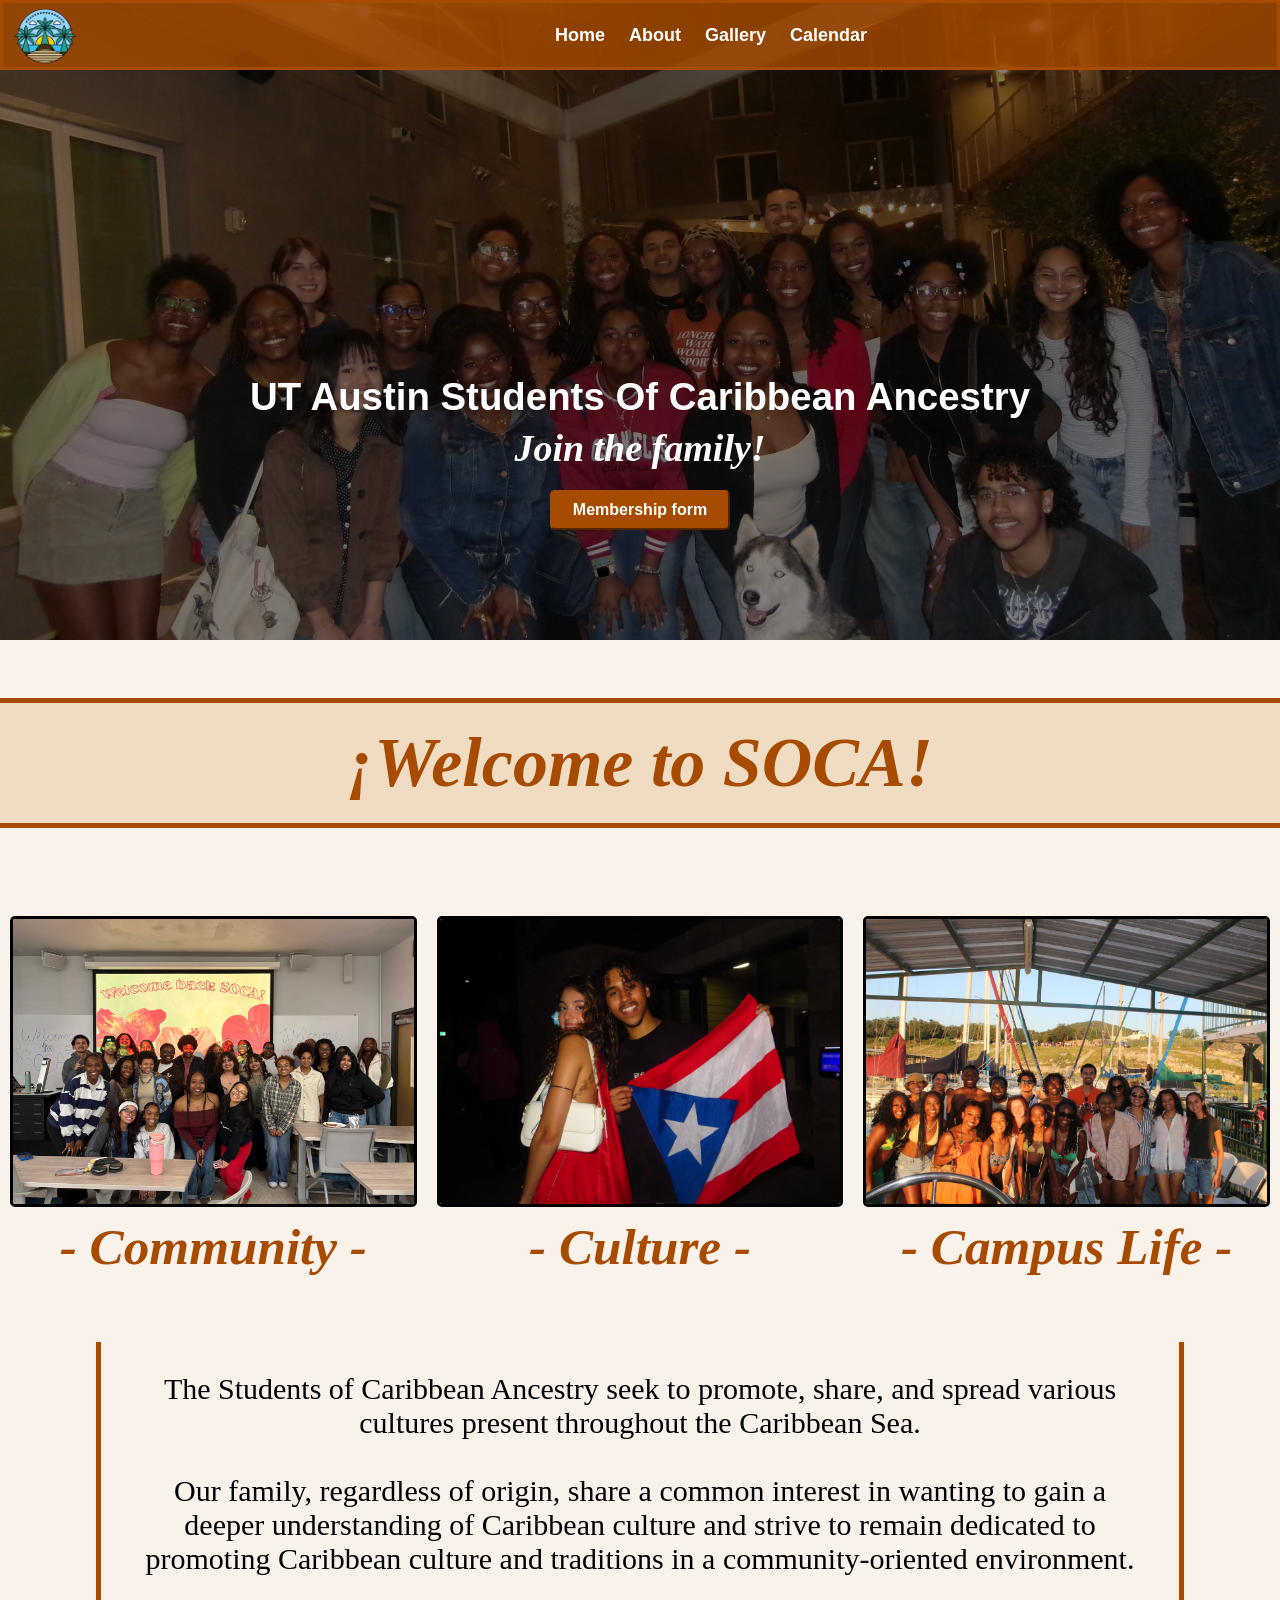
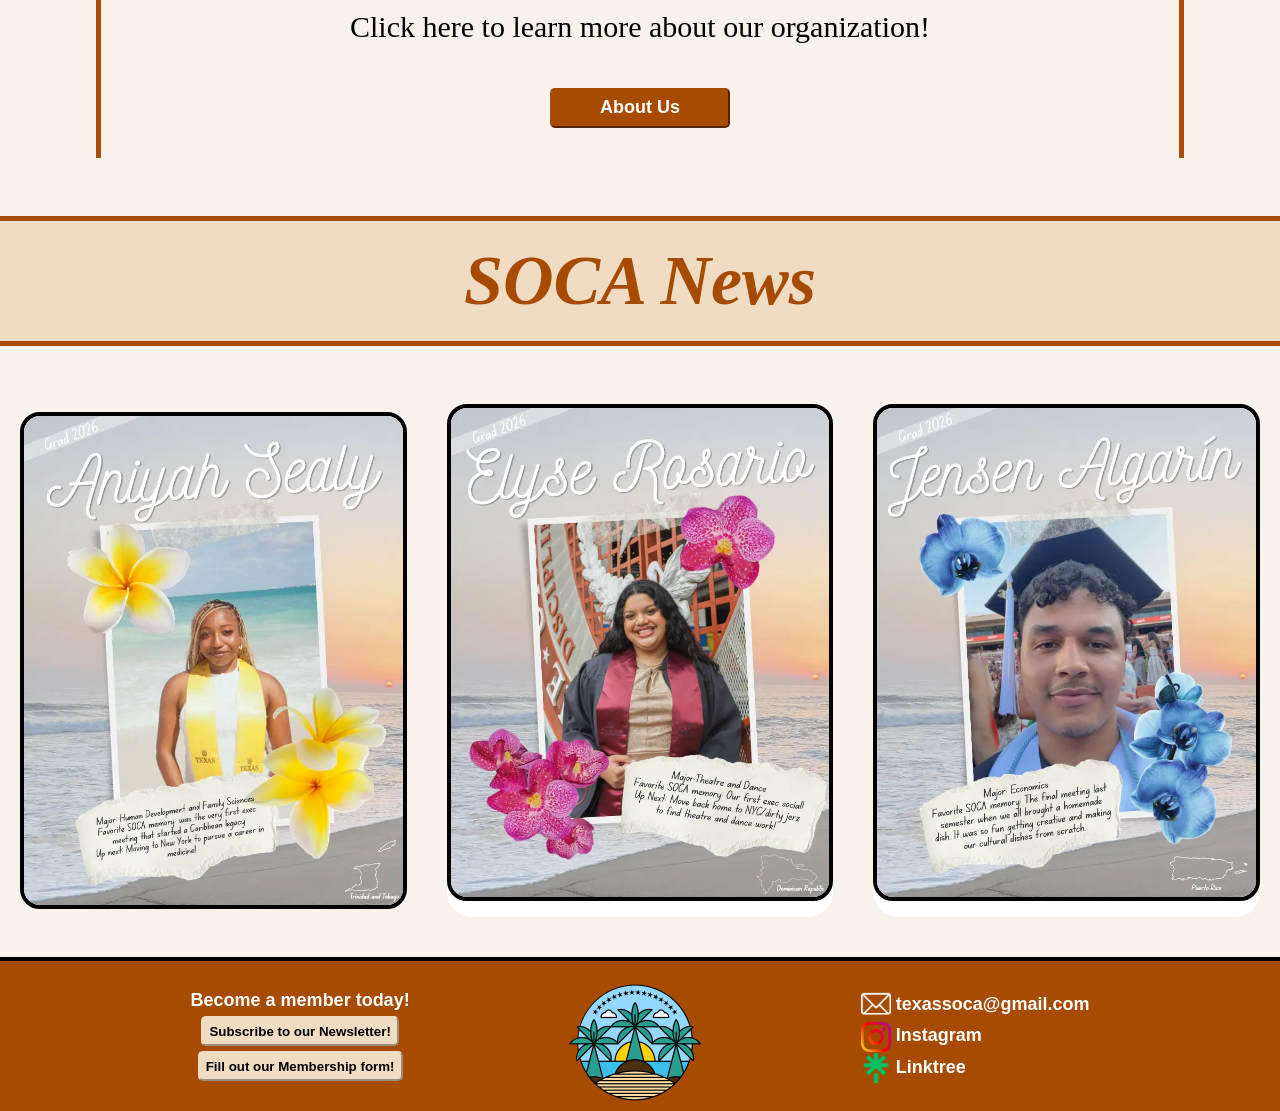
<file: index.html>
<!DOCTYPE html>
<html lang="en">
<!--!defines the metadata, title, and decription of the website in the search engine... I think-->
<head>
    <meta charset="UTF-8"> 
    <meta name="viewport" content="width=device-width, initial-scale=1.0"/>
    <meta name="description" content="Official UT Austin website for the Students of Caribeean Ancestry organization!"/> <!--?idk if this works... meant to give a desc. to the page-->
    <title>UT Austin Students Of Caribbean Ancestry</title>
    <meta content="texassoca.org" property="og:title"/> <!--?idk how useful this is lowk-->
    <meta content="website" property="og:type"/>
    <link href="style.css" rel="stylesheet">
</head>
  <body>
    <!--!Navigation section of SOCA-->
    <nav class="navigation_bar"> 
        <!--TODO: Below is the logo for the navigation bar. Make it fit with CSS-->
        <a href="index.html"><img src="Images/Icons/SOCA flyer.webp" alt="SOCA Logo" id="SOCA_logo_nav"></a>
        <p>
          <a href="index.html">Home</a>
          <a href="Aboutpage.html">About</a>
          <!-- <a href="Eventspage.html">Events</a>  -->
          <a href="Gallerypage.html">Gallery</a>
          <a href="Calendarpage.html">Calendar</a>
        </p>
    </nav> 
    <!--!Main page photo, text, and button-->
    <section class="Main_photo">
        <p id="main_text">
        <strong><br><br><br><br><br><br>UT Austin Students Of Caribbean Ancestry
        </p>
        <p id="text">Join the family!</p>
        <button><a href="https://docs.google.com/forms/d/e/1FAIpQLSfiRs3pIcf7lDTVJcWPeE6tTWsO0qMoafDamlDLLtkmfgeGCA/viewform" target="blank_" id="m_button">Membership form</a></button>
    </section>
    <!--!Welcome Section of SOCA-->
    <section class="Welcome">
      <h2 class="heading_bkg">&iexcl;Welcome to SOCA!</h2>
      <section class="Showcase">
        <figure class="Showcase1"><img src="Images/GBMs/GBM1pic-Sp2026.webp" alt="SOCA GMB #7" class="Community"/><figcaption class="caption"> - Community - </figcaption></figure>
        <figure class="Showcase2"><img src="Images/Events/SOCA PR.webp" alt="SOCA GMB #7" class="Culture"/><figcaption class="caption"> - Culture - </figcaption></figure>
        <figure class="Showcase3"><img src="Images/Events/BoatParty.webp" alt="SOCA GMB #7" class="Campus_life"/><figcaption class="caption"> - Campus Life - </figcaption></figure>
      </section>
      <p id="home_desc">The Students of Caribbean Ancestry seek to promote, 
        share, and spread various cultures present throughout the Caribbean Sea. 
        <br><br>Our family, regardless of origin, share a common interest in wanting to 
        gain a deeper understanding of Caribbean culture and strive to remain dedicated 
        to promoting Caribbean culture and traditions in a community-oriented environment. 
        <br><br>Click here to learn more about our organization!
        <br><br><button><a href="Aboutpage.html" id="button_text">About Us</a></button>
      </p>
    </section>
    <!--!SOCA News section of SOCA-->
    <h2 class="heading_bkg">SOCA News</h2>
    <section class="SOCA_News">
        <div class="Event1">
          <a href="https://www.instagram.com/aniyah.isadora/"><img src="Images/Events/Aniyah_Grad.webp" alt="SOCA GMB #7" class="Event_img"/></a>
        </div>
        <div class="Event2">
          <a href="https://www.instagram.com/elyse_shelli/"><img src="Images/Events/Elyse_Grad.webp" alt="SOCA GMB #7" class="Event_img"/></a>
          <p>
            <!--!change the class of the above image to "Event_desc" to add a description to the news image-->
            <!-- <strong>Spring GBM &#35;7</strong>
            <br><a href="https://www.google.com/maps/place/Parlin+Hall+%28PAR%29/@30.2849068,-97.7426824,17z/data=!3m1!4b1!4m6!3m5!1s0x8644b59d0ba292db:0x47117745a9dd7750!8m2!3d30.2849022!4d-97.7401075!16s%2Fg%2F11cmc3mf2m?entry=ttu&g_ep=EgoyMDI2MDMzMS4wIKXMDSoASAFQAw%3D%3D" target="_blank"><strong>Parlin Hall Room 1</strong></a> -->
          </p>
        </div>
        <div class="Event3">
          <a href="https://www.instagram.com/p/DXZjIsfDr-a/"><img src="Images/Events/Jenson_Grad.webp" alt="SOCA GMB #7" class="Event_img"/></a>
          <p>
            <!--!change the class of the above image to "Event_desc" to add a description to the news image-->
            <!-- <strong>Spring GBM &#35;7</strong>
            <br><a href="https://www.google.com/maps/place/Parlin+Hall+%28PAR%29/@30.2849068,-97.7426824,17z/data=!3m1!4b1!4m6!3m5!1s0x8644b59d0ba292db:0x47117745a9dd7750!8m2!3d30.2849022!4d-97.7401075!16s%2Fg%2F11cmc3mf2m?entry=ttu&g_ep=EgoyMDI2MDMzMS4wIKXMDSoASAFQAw%3D%3D" target="_blank"><strong>Parlin Hall Room 1</strong></a> -->
          </p>
        </div>
    </section>
    <!--!Membership Leaderboard Section of SOCA-->
    <!-- <section>
        <h2 class="heading_bkg">Membership Leaderboard</h2>
        <a href="https://commoninja.site/50e50503-81b2-4317-83ac-82561f84b684"><img src="Images/News/leaderboard image.png" id="mem-lbd"/></a>
    </section> -->
    <!--!Footer section of SOCA-->
    <footer class="footer">
      <p id="buttons">Become a member today! 
        <br><button><a href="https://gmail.us11.list-manage.com/subscribe?u=b5dd3a815d8181be02d828925&id=25b40e7dc7" target="blank_">Subscribe to our Newsletter!</a></button>
        <br><button><a href="https://docs.google.com/forms/d/e/1FAIpQLSfiRs3pIcf7lDTVJcWPeE6tTWsO0qMoafDamlDLLtkmfgeGCA/viewform" target="blank_">Fill out our Membership form!</a></button>
      </p>
      <img src="Images/Icons/SOCA flyer.webp" id="SOCA_logo_foot"/>
      <p id="social"> 
        <a href="https://mail.google.com/mail/u/0/?fs=1&tf=cm&source=mailto&to=texassoca@gmail.com" target="_blank"><img src="Images/Icons/email-SOCA.webp"  class="socials_logo"/>texassoca@gmail.com</a>
        <br><a href="https://www.instagram.com/texas.soca/" target="_blank"><img src="Images/Icons/Instagram-SOCA.webp"  class="socials_logo"/>Instagram</a>
        <br><a href="https://linktr.ee/texassoca?utm_source=ig&utm_medium=social&utm_content=link_in_bio" target="_blank"><img src="Images/Icons/linktree-SOCA.webp"  class="socials_logo"/>Linktree</a>
      </p>
    </footer>
  </body>
</html>
</file>
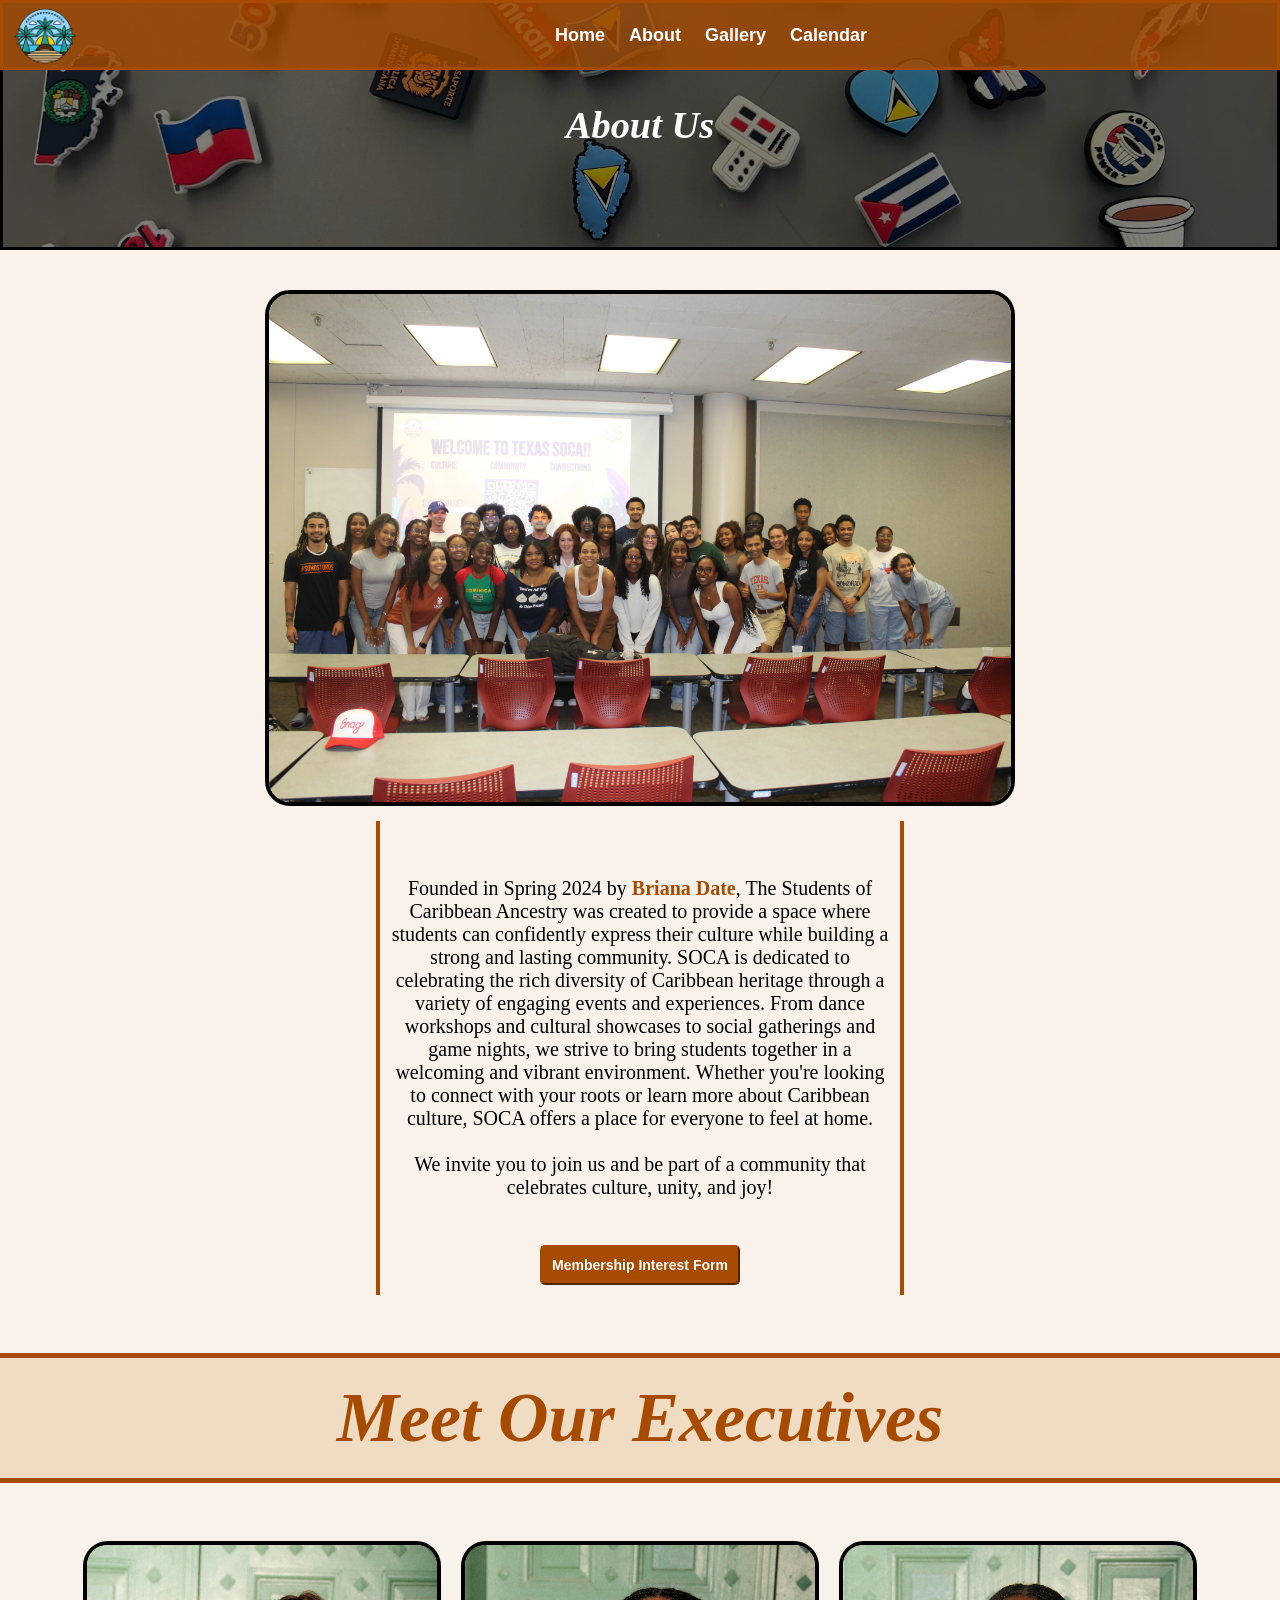
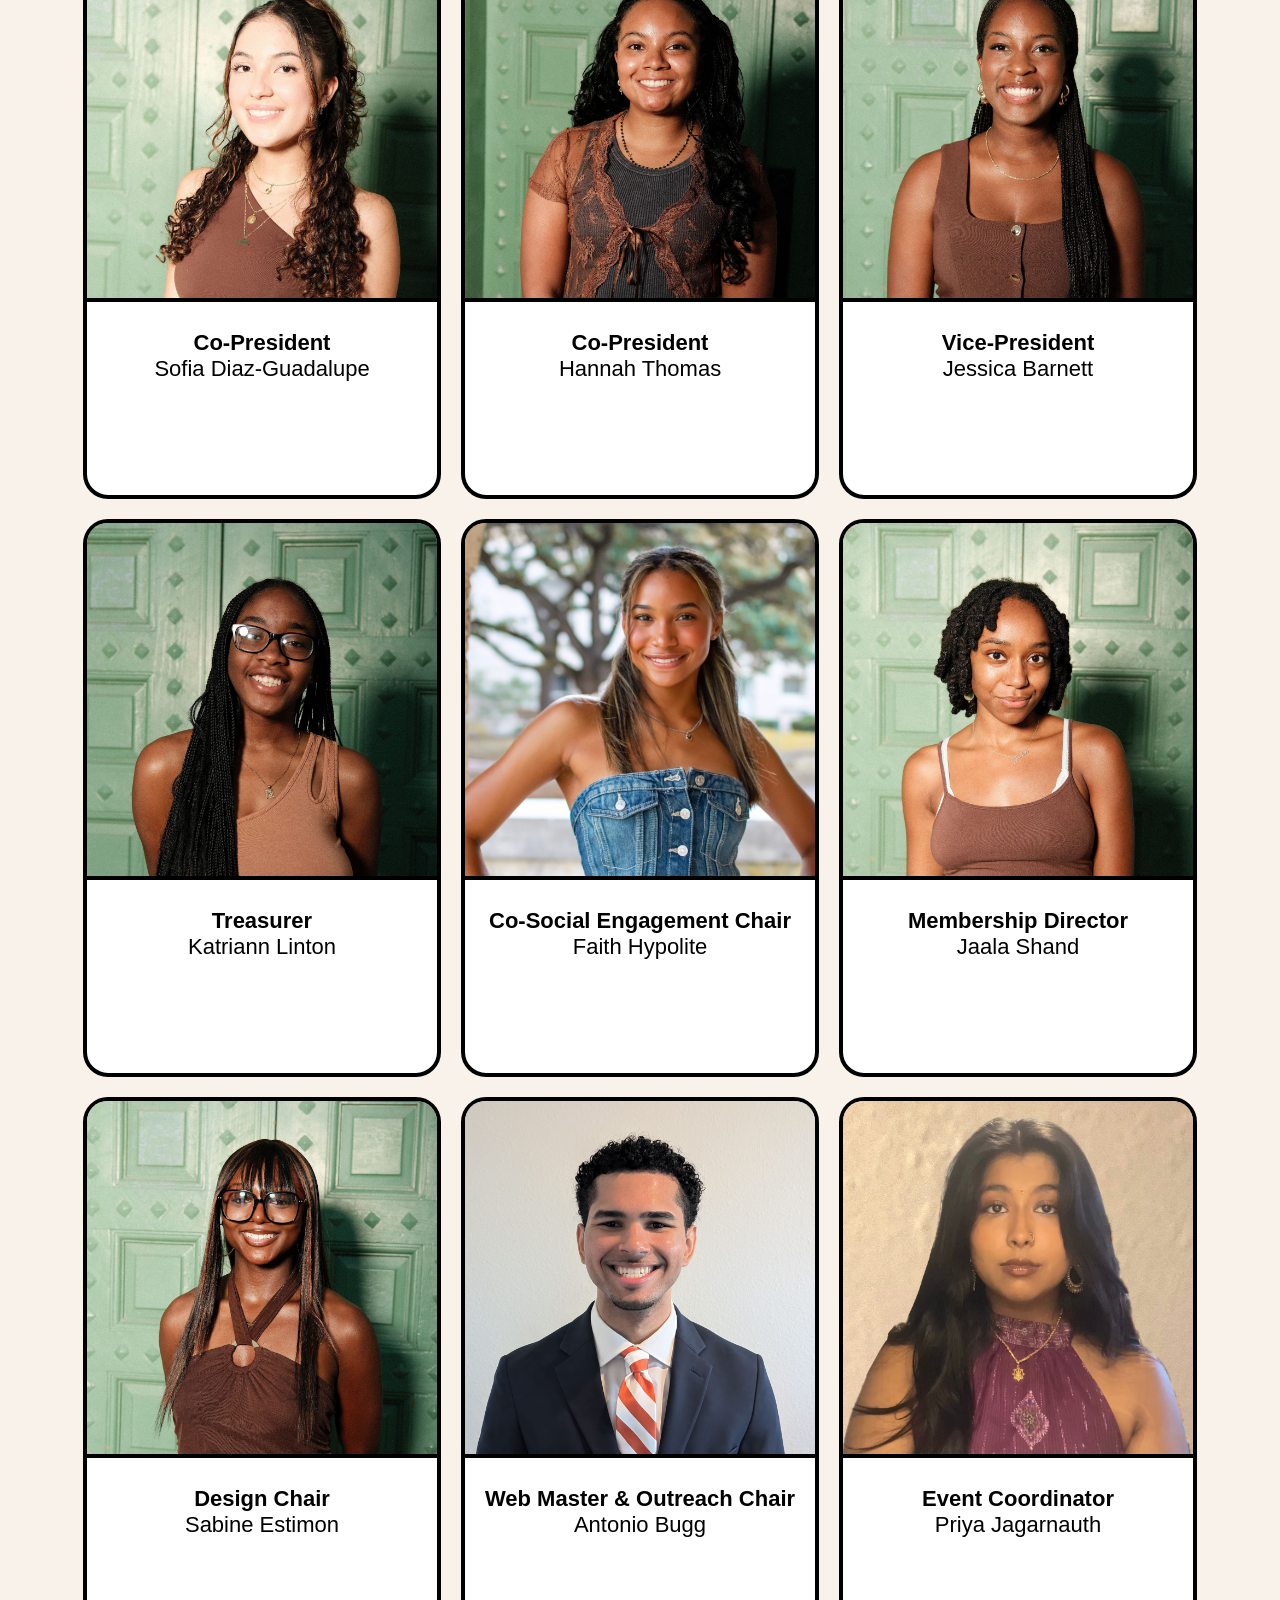
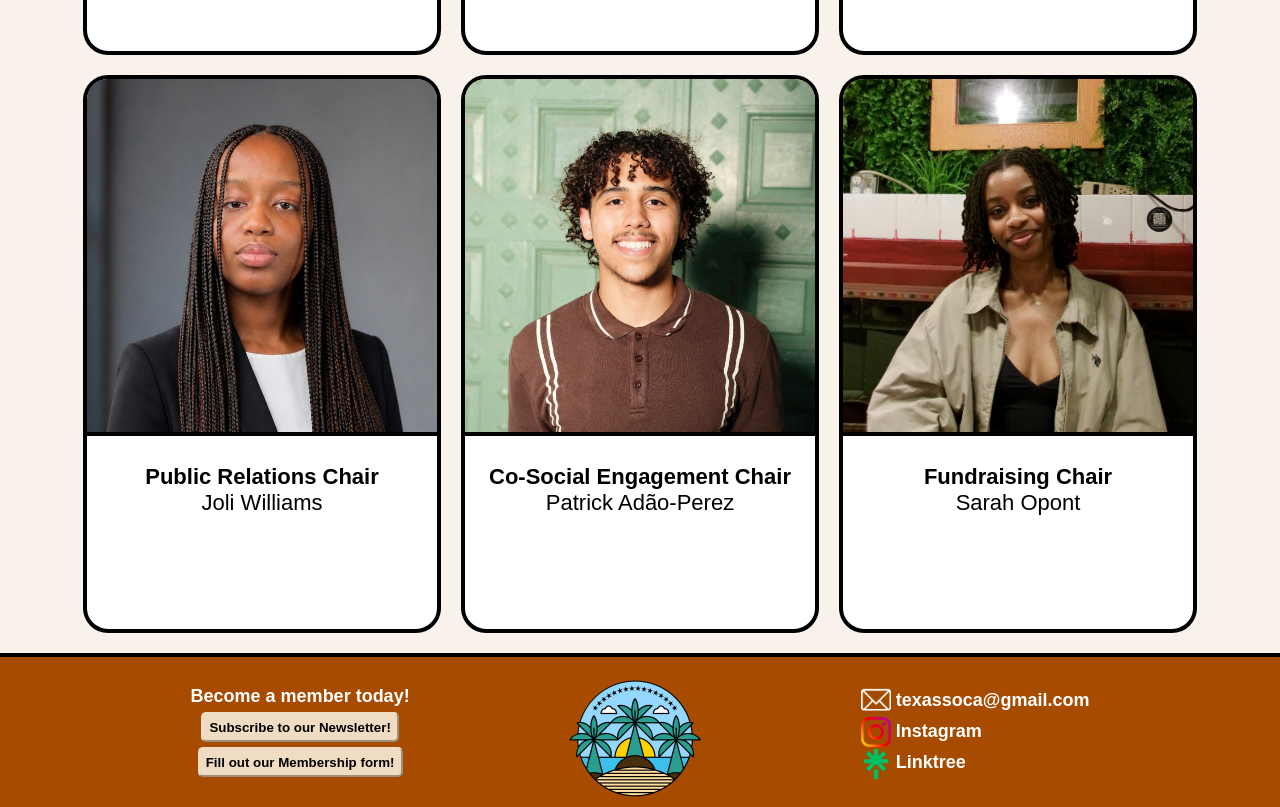
<file: Aboutpage.html>
<!DOCTYPE html>
<html lang="en">
<!--!defines the metadata, title, and decription of the website in the search engine... I think-->
<head>
    <meta charset="utf-8">
    <meta name="viewport" content="width=device-width, initial-scale=1.0">
    <title>About Us</title>
    <link href="style.css" rel="stylesheet">
</head>
    <body>
      <!--!Navigation section of SOCA-->
    <nav class="navigation_bar"> 
        <!--TODO: Below is the logo for the navigation bar. Make it fit with CSS-->
        <a href="index.html"><img src="Images/Icons/SOCA flyer.webp" width="50" height="50" alt="SOCA Logo" id="SOCA_logo_nav"></a>
        <p>
          <a href="index.html">Home</a>
          <a href="Aboutpage.html">About</a>
          <!-- <a href="Eventspage.html">Events</a>  -->
          <a href="Gallerypage.html">Gallery</a>
          <a href="Calendarpage.html">Calendar</a>
        </p>
    </nav> 
        <h1 class="lead_heading_bkg">About Us</h1>
        <!--!Summary of who SOCA is section (image + desc)-->
        <section class="SOCA_background"> 
            <img src="Images/GBMs/GBM 1 photo.webp" id="SB_pic"/>
            <p id="SB_desc">
                <br><br>Founded in Spring 2024 by 
                <a href="https://www.instagram.com/briibreezyy/" id="linkylink" target="blank_">Briana Date</a>, 
                The Students of Caribbean Ancestry was created to provide a space where 
                students can confidently express their culture while building a strong and lasting community.
                SOCA is dedicated to celebrating the rich diversity of Caribbean heritage through a variety
                of engaging events and experiences. 
                From dance workshops and cultural showcases to social gatherings and game nights, 
                we strive to bring students together in a welcoming and vibrant environment.
                Whether you&#39;re looking to connect with your roots or learn more about Caribbean culture, 
                SOCA offers a place for everyone to feel at home.
                <br><br>We invite you to join us and be part of a community that celebrates culture, unity, and joy!
                <br><br><br><button class="btn">
                    <a href="https://docs.google.com/forms/d/e/1FAIpQLSfiRs3pIcf7lDTVJcWPeE6tTWsO0qMoafDamlDLLtkmfgeGCA/viewform" target="_blank">Membership Interest Form</a>
                </button>
            </p>
        </section>
        <!--!Executive board showcase section of SOCA.-->
        <h2 class="heading_bkg">Meet Our Executives</h2>
        <section class="SOCA_Exec">
            <article class="Exec_Section1">
                <div class="Exec_Card" id="Exec_Card1">
                    <a href="https://www.instagram.com/sofia_dxxz/"><img src="Images/Executives/Sofi_Pres.jpg" alt="Picture of Executive One" class="Executive"/></a>
                    <p>
                        <strong>Co-President</strong>
                        <br>Sofia Diaz-Guadalupe
                    </p>
                </div>
                <div class="Exec_Card">
                    <a href="https://www.instagram.com/hola10024/"><img src="Images/Executives/Hannah-Pres.jpg" alt="Picture of Executive Two" class="Executive"/></a>
                    <p>
                        <strong>Co-President</strong>
                        <br>Hannah Thomas
                    </p>
                </div>
                <div class="Exec_Card">
                    <a href="https://www.instagram.com/jessicabarnett._/"><img src="Images/Executives/Jessica-VP.jpg" alt="Picture of Executive Three" class="Executive"/></a>
                    <p>
                        <strong>Vice-President</strong>
                        <br>Jessica Barnett
                    </p>
                </div>
            </article>
            <article class="Exec_Section2">
                <div class="Exec_Card">
                    <a href="https://www.instagram.com/__.katriann.__/"><img src="Images/Executives/Kat-Treasurer.jpg" alt="Picture of Executive Four" class="Executive"/></a>
                    <p>
                        <strong>Treasurer</strong>
                        <br>Katriann Linton
                    </p>
                </div>
                <div class="Exec_Card">
                    <a href="https://www.instagram.com/faith.hypolite/"><img src="Images/Executives/Faith_SEC.jpeg" alt="Picture of Executive Five" class="Executive"/></a>
                    <p>
                        <strong>Co-Social Engagement Chair</strong>
                        <br>Faith Hypolite
                    </p>
                </div>
                <div class="Exec_Card">
                    <a href="https://www.instagram.com/jaalahshand1/"><img src="Images/Executives/Jaalah-Membership.jpg" alt="Picture of Executive Six" class="Executive"/></a>
                    <p>
                        <strong>Membership Director</strong>
                        <br>Jaala Shand
                    </p>
                </div>
            </article>
            <article class="Exec_Section3">
                <div class="Exec_Card">
                    <a href="https://www.instagram.com/_sabines.interlude_/"><img src="Images/Executives/Sabine-Design.jpg" alt="Picture of Executive Seven" class="Executive"/></a>
                    <p>
                        <strong>Design Chair</strong>
                        <br>Sabine Estimon
                    </p>
                </div>
                <div class="Exec_Card">
                        <a href="https://www.instagram.com/05.anton.io/"><img src="Images/Executives/Antonio-WM-Outreach.jpg" alt="Picture of Executive Eight" class="Executive"/></a>
                        <p>
                            <strong>Web Master & Outreach Chair</strong>
                            <br>Antonio Bugg
                        </p>
                </div>
                <div class="Exec_Card">
                        <a href="https://www.instagram.com/priiya.mov/"><img src="Images/Executives/Priya_EC.jpeg" alt="Picture of Executive Nine" class="Executive"/></a>
                        <p>
                            <strong>Event Coordinator</strong>
                            <br>Priya Jagarnauth
                        </p>
                </div>
            </article>
            <article class="Exec_Section4">
                <div class="Exec_Card">
                    <a href="https://www.instagram.com/joliwilliams_/"><img src="Images/Executives/Joli-PR.jpeg" alt="Picture of Executive Ten" class="Executive"/></a>
                    <p>
                        <strong>Public Relations Chair</strong>
                        <br>Joli Williams
                    </p>
                </div>
                <div class="Exec_Card">
                        <a href="https://www.instagram.com/pa.p.ap/"><img src="Images/Executives/Pat-SEC.jpg" alt="Picture of Executive Eleven" class="Executive"/></a>
                        <p>
                            <strong>Co-Social Engagement Chair</strong>
                            <br>Patrick Adão-Perez 
                        </p>
                </div>
                <div class="Exec_Card">
                        <a href="https://www.instagram.com/sarah_op18/"><img src="Images/Executives/Sarah_FR.jpeg" alt="Picture of Executive Twelve" class="Executive"/></a>
                        <p>
                            <strong>Fundraising Chair</strong>
                            <br>Sarah Opont
                        </p>
                </div>
            </article>
        </section>
        <!--!Footer section of SOCA-->
    <footer class="footer">
      <p id="buttons">Become a member today! 
        <br><button><a href="https://gmail.us11.list-manage.com/subscribe?u=b5dd3a815d8181be02d828925&id=25b40e7dc7" target="blank_">Subscribe to our Newsletter!</a></button>
        <br><button><a href="https://docs.google.com/forms/d/e/1FAIpQLSfiRs3pIcf7lDTVJcWPeE6tTWsO0qMoafDamlDLLtkmfgeGCA/viewform" target="blank_">Fill out our Membership form!</a></button>
      </p>
      <img src="Images/Icons/SOCA flyer.webp" id="SOCA_logo_foot"/>
      <p id="social"> 
        <a href="https://mail.google.com/mail/u/0/?fs=1&tf=cm&source=mailto&to=texassoca@gmail.com" target="_blank"><img src="Images/Icons/email-SOCA.webp"  class="socials_logo"/>texassoca@gmail.com</a>
        <br><a href="https://www.instagram.com/texas.soca/" target="_blank"><img src="Images/Icons/Instagram-SOCA.webp"  class="socials_logo"/>Instagram</a>
        <br><a href="https://linktr.ee/texassoca?utm_source=ig&utm_medium=social&utm_content=link_in_bio" target="_blank"><img src="Images/Icons/linktree-SOCA.webp"  class="socials_logo"/>Linktree</a>
      </p>
    </footer>
    </body>
</html>
</file>
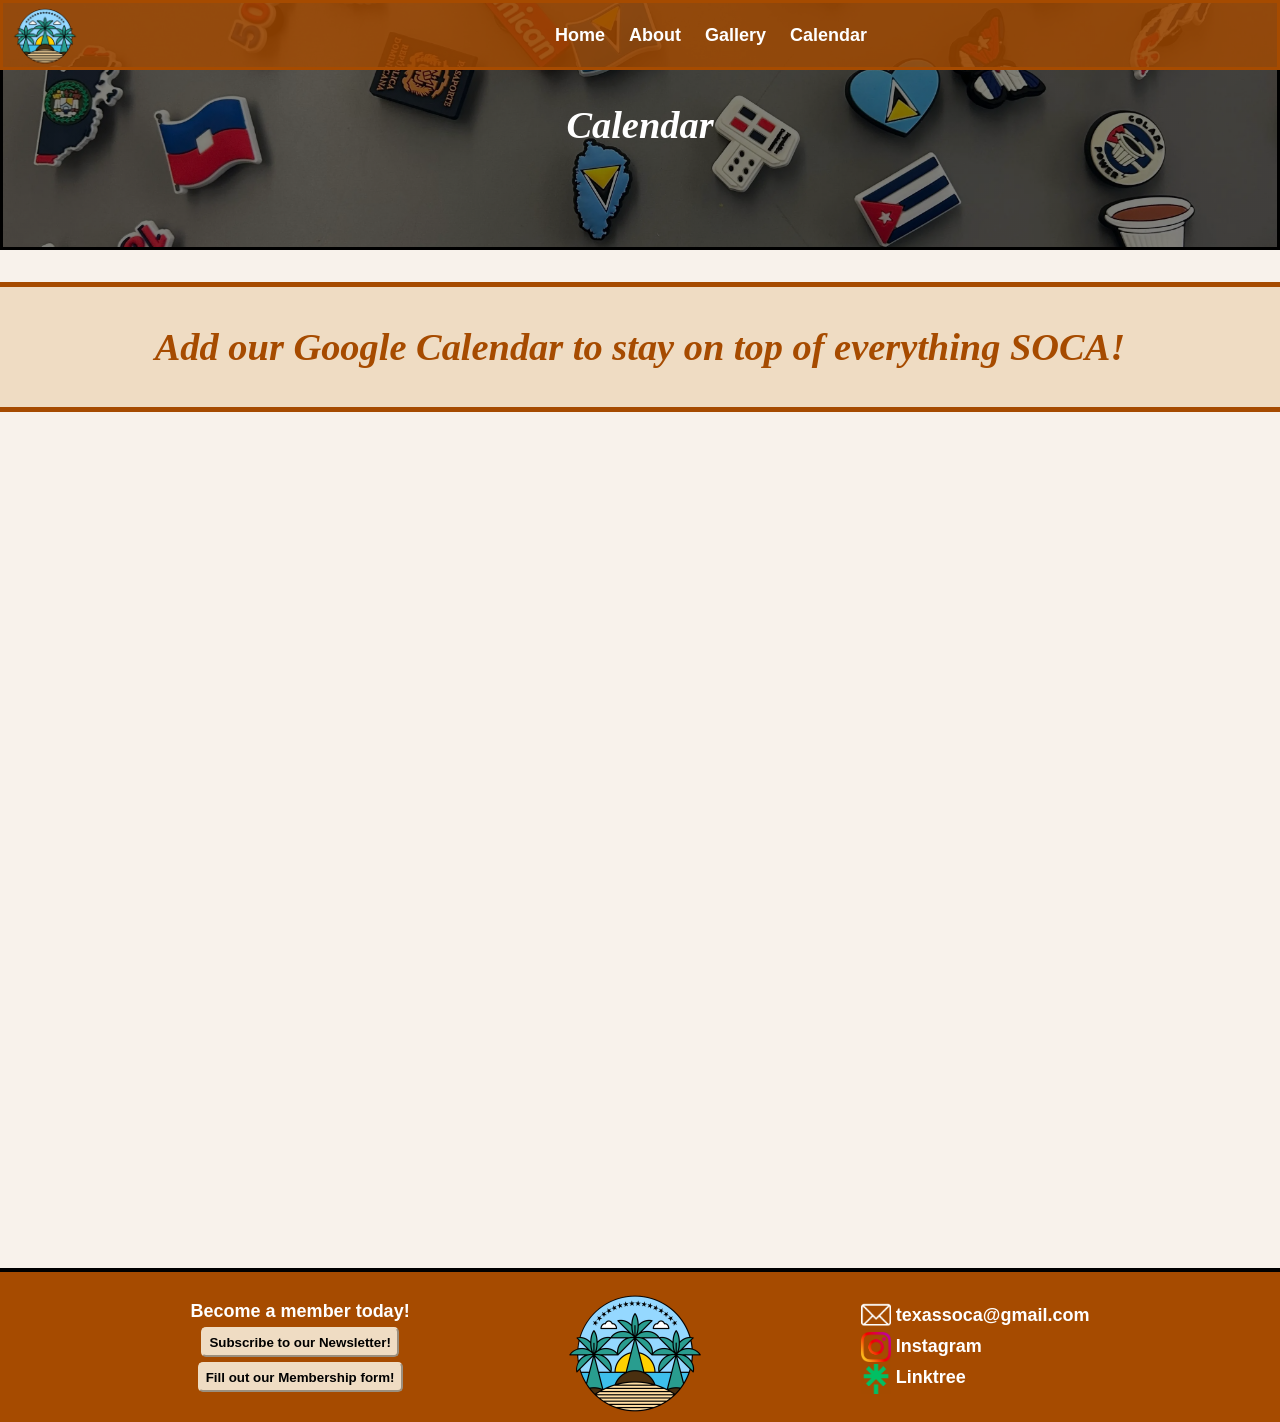
<file: Calendarpage.html>
<!DOCTYPE html>
<html lang="en">
<!--!defines the metadata, title, and decription of the website in the search engine... I think-->
<head>
    <meta charset="utf-8">
    <meta name="viewport" content="width=device-width, initial-scale=1.0">
    <title class="heading_bkg">Calendar</title>
    <link href="style.css" rel="stylesheet">
</head>
<body>
 <!--!Navigation section of SOCA-->
    <nav class="navigation_bar"> 
        <!--TODO: Below is the logo for the navigation bar. Make it fit with CSS-->
        <a href="index.html"><img src="Images/Icons/SOCA flyer.webp" width="50" height="50" alt="SOCA Logo" id="SOCA_logo_nav"></a>
        <p>
          <a href="index.html">Home</a>
          <a href="Aboutpage.html">About</a>
          <!-- <a href="Eventspage.html">Events</a>  -->
          <a href="Gallerypage.html">Gallery</a>
          <a href="Calendarpage.html">Calendar</a>
        </p>
    </nav> 
  <!--!Calendar section of SOCA-->
  <section>
    <h1 class="lead_heading_bkg">Calendar</h1>
    <h2 class="heading_bkg" id="cal_text">Add our Google Calendar to stay on top of everything SOCA!</h2>
    <iframe src="https://calendar.google.com/calendar/embed?src=42ed15042eed2725a1892e1de31f088335b84bee9f94da68ed3fee465f9c8dc5%40group.calendar.google.com&ctz=America%2FChicago" 
            style="border: 0" id="calendar" frameborder="0" scrolling="no">
    </iframe>
  </section>
  <!--!Footer section of SOCA-->
    <footer class="footer">
      <p id="buttons">Become a member today! 
        <br><button><a href="https://gmail.us11.list-manage.com/subscribe?u=b5dd3a815d8181be02d828925&id=25b40e7dc7" target="blank_">Subscribe to our Newsletter!</a></button>
        <br><button><a href="https://docs.google.com/forms/d/e/1FAIpQLSfiRs3pIcf7lDTVJcWPeE6tTWsO0qMoafDamlDLLtkmfgeGCA/viewform" target="blank_">Fill out our Membership form!</a></button>
      </p>
      <img src="Images/Icons/SOCA flyer.webp" id="SOCA_logo_foot"/>
      <p id="social"> 
        <a href="https://mail.google.com/mail/u/0/?fs=1&tf=cm&source=mailto&to=texassoca@gmail.com" target="_blank"><img src="Images/Icons/email-SOCA.webp"  class="socials_logo"/>texassoca@gmail.com</a>
        <br><a href="https://www.instagram.com/texas.soca/" target="_blank"><img src="Images/Icons/Instagram-SOCA.webp"  class="socials_logo"/>Instagram</a>
        <br><a href="https://linktr.ee/texassoca?utm_source=ig&utm_medium=social&utm_content=link_in_bio" target="_blank"><img src="Images/Icons/linktree-SOCA.webp"  class="socials_logo"/>Linktree</a>
      </p>
    </footer>
</body>
</html>
</file>
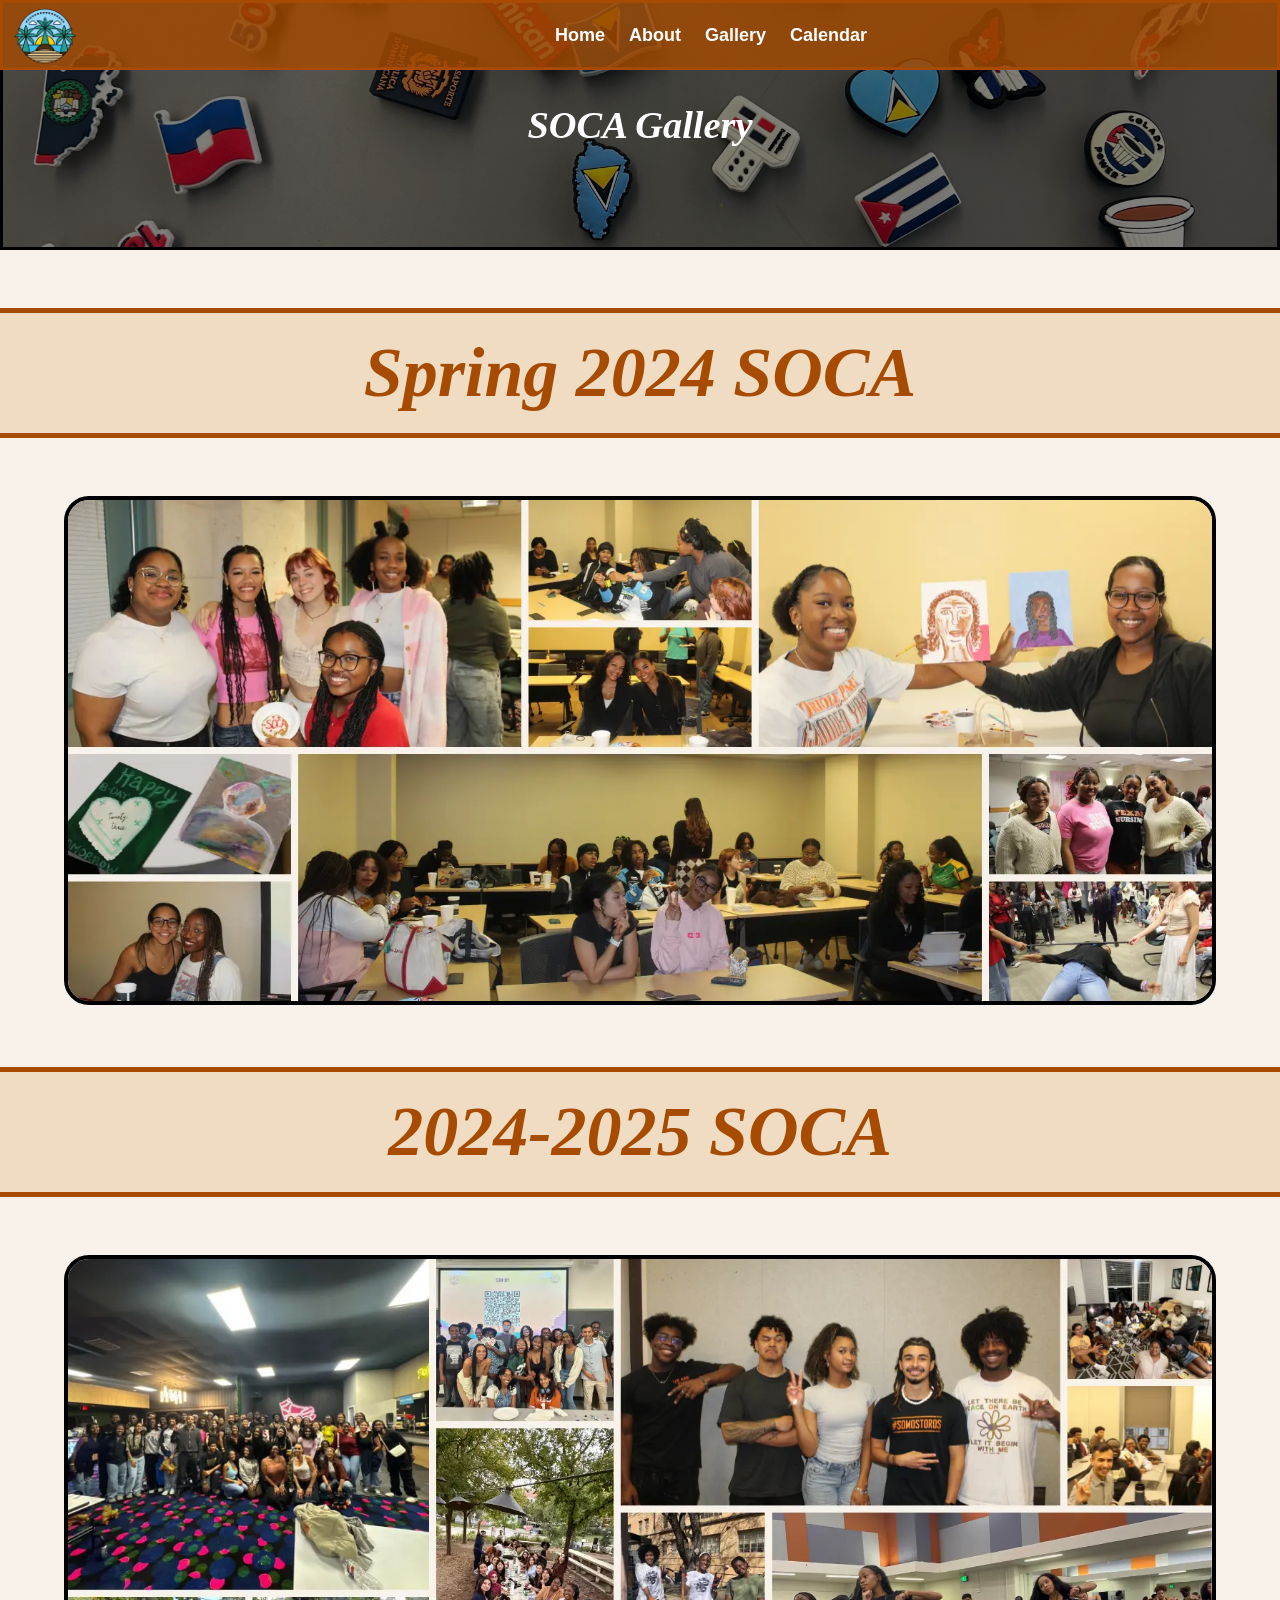
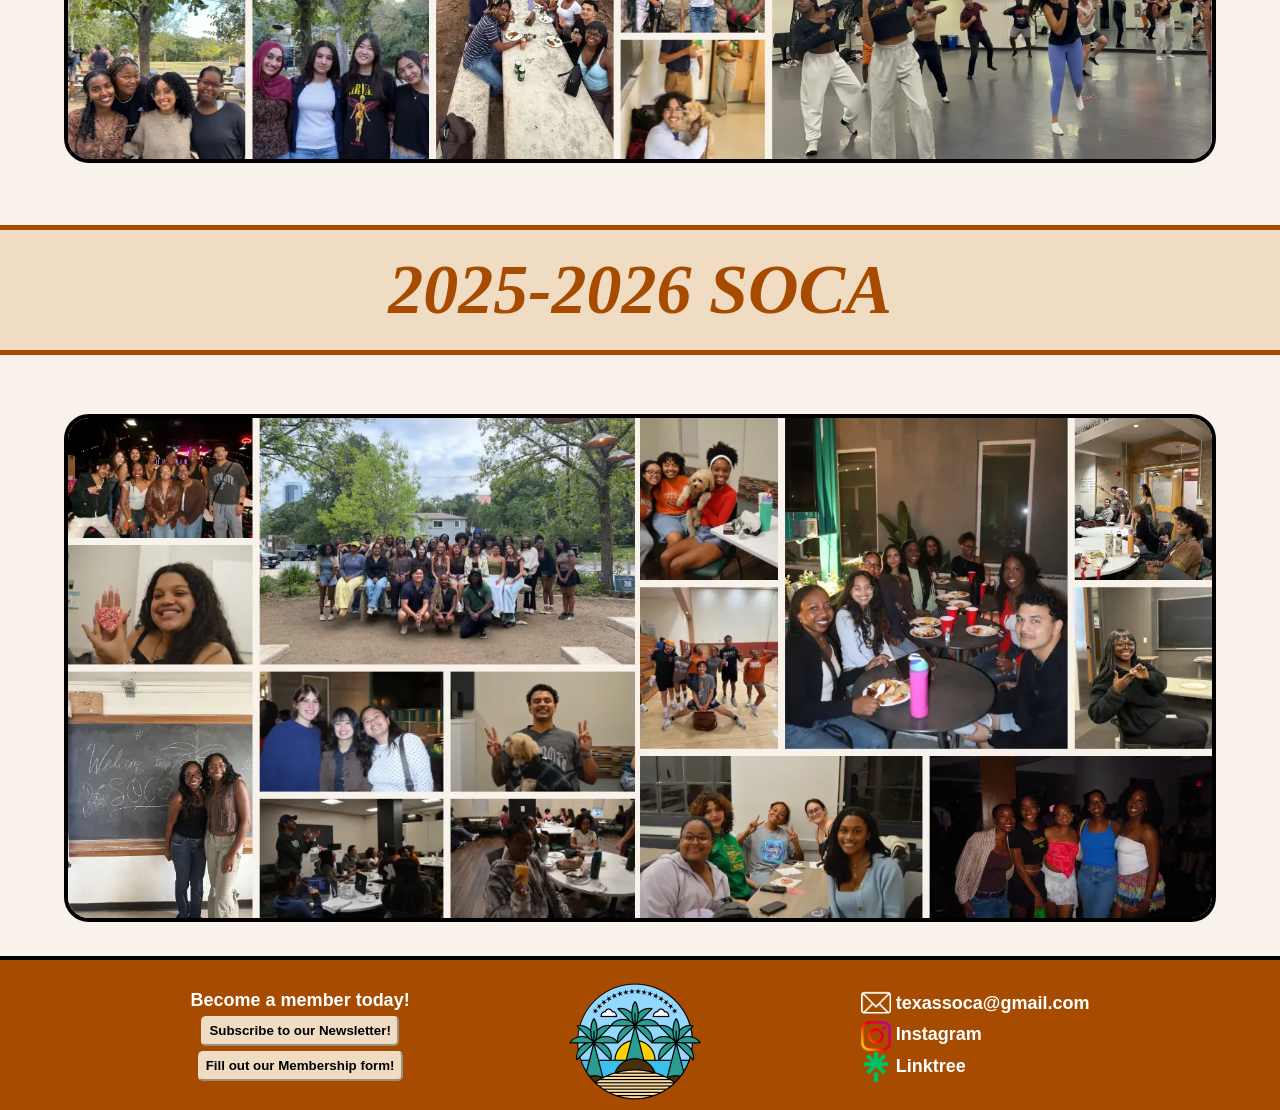
<file: Gallerypage.html>
<!DOCTYPE html>
<html lang="en">
<!--!defines the metadata, title, and decription of the website in the search engine... I think-->
<head>
    <meta charset="utf-8">
    <meta name="viewport" content="width=device-width, initial-scale=1.0">
    <title>Gallery</title>
    <link href="style.css" rel="stylesheet">
</head>
    <body>
    <!--!Navigation section of SOCA-->
    <nav class="navigation_bar"> 
        <!--TODO: Below is the logo for the navigation bar. Make it fit with CSS-->
        <a href="index.html"><img src="Images/Icons/SOCA flyer.webp" width="50" height="50" alt="SOCA Logo" id="SOCA_logo_nav"></a>
        <p>
          <a href="index.html">Home</a>
          <a href="Aboutpage.html">About</a>
          <!-- <a href="Eventspage.html">Events</a>  -->
          <a href="Gallerypage.html">Gallery</a>
          <a href="Calendarpage.html">Calendar</a>
        </p>
    </nav> 
    <!--!SOCA Gallery Section of SOCA-->
    <h1 class="lead_heading_bkg">SOCA Gallery</h1>
    <section class="Gallery_Photos">
        <div>
            <h2 class="heading_bkg">Spring 2024 SOCA</h2>
            <img src="Images/Gallery/1.webp" class="G_photo"/>
        </div>
        <div>
            <h2 class="heading_bkg">2024-2025 SOCA</h2>
            <img src="Images/Gallery/2.webp" class="G_photo"/>
        </div>
        <div>
            <h2 class="heading_bkg">2025-2026 SOCA</h2>
            <img src="Images/Gallery/3.webp" class="G_photo" id="final_photo"/>
        </div>
    </section>
    <!--!Footer section of SOCA-->
    <footer class="footer">
        <p id="buttons">Become a member today! 
        <br><button><a href="https://gmail.us11.list-manage.com/subscribe?u=b5dd3a815d8181be02d828925&id=25b40e7dc7" target="blank_">Subscribe to our Newsletter!</a></button>
        <br><button><a href="https://docs.google.com/forms/d/e/1FAIpQLSfiRs3pIcf7lDTVJcWPeE6tTWsO0qMoafDamlDLLtkmfgeGCA/viewform" target="blank_">Fill out our Membership form!</a></button>
        </p>
        <img src="Images/Icons/SOCA flyer.webp" id="SOCA_logo_foot"/>
        <p id="social"> 
        <a href="https://mail.google.com/mail/u/0/?fs=1&tf=cm&source=mailto&to=texassoca@gmail.com" target="_blank"><img src="Images/Icons/email-SOCA.webp"  class="socials_logo"/>texassoca@gmail.com</a>
        <br><a href="https://www.instagram.com/texas.soca/" target="_blank"><img src="Images/Icons/Instagram-SOCA.webp"  class="socials_logo"/>Instagram</a>
        <br><a href="https://linktr.ee/texassoca?utm_source=ig&utm_medium=social&utm_content=link_in_bio" target="_blank"><img src="Images/Icons/linktree-SOCA.webp"  class="socials_logo"/>Linktree</a>
        </p>
    </footer>
    </body>
</html>
</file>
<file: style.css>
/* #region General Website CSS */

    /* #region Navigation bar for the website*/
        .navigation_bar{
            background-color: #a64b00cd;
            width: 100%;
            position: fixed;
            border: 3px solid #a64b00;
            display: flex;
            justify-content: center;
            align-items: center;
            z-index: 1000;
            box-sizing: border-box;
            height: 70px;
        }

        .navigation_bar p{
            display: flex;
            font-size: clamp(1px, 3vw, 18px);
            gap: 10%;
            align-items: center;
            margin: auto;
        }

        .navigation_bar a{
            text-decoration: none;
            color: white;
            font-family: "Montserrat", sans-serif;
            font-weight: 700;
        }

        .navigation_bar a:hover{
            color: green;
        }

        #SOCA_logo_nav{
            display: block;
            width: 70px;
            height: 70px;
            padding: 10%;
            margin-bottom: 5px;
        }

        #SOCA_logo_nav:hover{
            transform: scale(1.05);
        }
    /* #endregion Nav bar */

    /* #region Body for website*/
        body{
            background: #F8F2EB  center / cover no-repeat;
            text-align: center;
            margin: 0;
        }
    /* #endregion Body for website */
    
    /* #region Headings for the website pages*/
        .heading_bkg{
            font-size: clamp(35px, 10vw, 70px);
            font-weight: bolder;
            background-color: rgb(239, 220, 195);
            color: #a64b00;
            font-style: italic;
            height: 130px;
            align-items: center;
            justify-content: center;
            display: flex;
            border-top: 5px solid #a64b00;
            border-bottom: 5px solid #a64b00;
            box-sizing: border-box;
        }

        .lead_heading_bkg{
            font-size: clamp(30px, 3vw, 50px);
            font-style: italic;
            font-weight: bolder;
            color: white;
            height: 250px;
            align-items: center;
            justify-content: center;
            display: flex;
            background:  linear-gradient(rgba(0,0,0,.5), rgba(0,0,0,.5)), url("Images/Page_Images/HeadingPhoto.webp") 50% / cover;
            border: 3px solid black;
            margin: 0 0 20px 0;
            box-sizing: border-box;
        }

    /* #endregion Headings for the website pages */

    /* #region Footer for website*/
        .footer{
            background-color: #a64b00;
            display: flex;
            justify-content: space-evenly;
            align-items: center;
            padding: 0 40px;
            font-size: clamp(3px, 3vw, 24px);
            flex-wrap: wrap;
            border-top: 4px solid black;
            margin-top: 20px;
            box-sizing: border-box;
        }

        .footer p{
            
            color: rgb(255, 255, 255);
        }

        #buttons{
            font-family: "Montserrat", sans-serif;
            font-weight: 700;
            font-size: clamp(1px, 3vw, 18px);
        }

        #buttons a{
            text-decoration: none;
            color: black;
            font-family: "Montserrat", sans-serif;
            font-weight: bold;
        }

        #buttons button{
            height: 30px;
            background-color: rgb(239, 220, 195) ; 
            border-color: rgb(239, 220, 195)  ;
            margin-top: 5px;
            border-radius: 5px;
        }

        #buttons button:hover{
            transform: scale(1.05);
        }

        #SOCA_logo_foot{
            vertical-align: middle;
            max-width: 150px;
        }

        .socials_logo{
            vertical-align: middle;
            max-width: 30px;
            margin-right: 5px;
        }

        #social{
            text-align: left;
        
        }

        #social a{
            text-decoration: none;
            color: rgb(255, 255, 255);
            font-family: "Montserrat", sans-serif;
            font-weight: 700;
            font-size: clamp(1px, 3vw, 18px);
        }

        #social img:hover{
            transform: scale(1.05)
        }

    /* #endregion footer */

/* #endregion End General Website CSS */

/* #region Home Page */

    /* #region Heading photo, text, and button*/
        .Main_photo{
            width: 100%;
            aspect-ratio: 16/8;
            display: flex;
            flex-direction: column;
            justify-content: center;
            align-items: center;

            background:  linear-gradient(rgba(0,0,0,.5), rgba(0,0,0,.5)), url("Images/Events/IMG_1799.webp") 50% / cover;
        }

        /**Adds some spacing between the text*/
        #main_text{
            margin-top: 10px;
            margin-bottom: 0px;
            font: bolder;
            color: white;
            font-size: clamp(16px, 3vw, 60px);          
            font-family: "Montserrat", sans-serif;
            font-weight: bold;
        }

         /** "Join the family!" text */
            #text{
                font-size: clamp(16px, 3vw, 38px);
                margin-bottom: 10px;
                color: white;
                font-style: italic;
                font-weight: bold;
                margin-top: 7px;
            }

    /* #region Main heading button */
            #m_button{
                text-decoration: none;
                color: white;
                font-family: "Montserrat", sans-serif;
                font-weight: bold;
                font-size: clamp(16px, 2.4vw, 16px);
            }

            .Main_photo button{
                background-color: #a64b00;
                border-color: #a64b00;
                height: 40px;
                border-radius: 5px;
                width: 180px;
                margin-top: 10px;
                margin-bottom: 10px;
            }

            .Main_photo button:hover{
                transform:scale(1.05);
            }
            
        /* #endregion Main heading button */

    /* #endregion Heading photo, text, and button*/
        
    /* #region Welcome Section */

        /* #region Images */
            .Showcase{
                display: flex;
                justify-content: center;
                align-items: center;
                /* flex-wrap: wrap; */
            }

            .caption{
                font-size: clamp(2px, 4vw, 60px);
                font-weight: 700;
                margin-top: 10px;
                color:#a64b00;
                font-style: italic;
            }

            /**Shrinks the full-size images to fit within the space I want them to: 3 per line*/
            .Showcase1, .Showcase2, .Showcase3{
                width: 100%;
                aspect-ratio: 7/5;
                margin-top: 30px;
                margin-left: 10px;
                margin-right: 10px;
            }

            .Culture, .Community, .Campus_life{
                width: 100%;
                max-width: 500px;
                height: 100%;
                border-radius: 5px;
                display: flex;
                object-fit: cover;
                border: 3px solid black;
                box-sizing: border-box;
                margin: auto;
            }
        /* #endregion Images */
        
        /* #region description-text */
            #home_desc{
                padding: 30px;
                border-left: 5px solid#a64b00;
                border-right: 5px solid #a64b00;
                margin: auto;
                width: 85%;
                font-size: clamp(10px, 3vw, 30px);
                margin-top: 50px;
                box-sizing: border-box;
                font-weight: normal;
            }

            .Welcome button{
                background-color: #a64b00;
                border-color: #a64b00;
                height: 40px;
                border-radius: 5px;
                width: 180px;
                margin-top: 10px;
            }

            .Welcome button:hover{
                transform:scale(1.05);
            }

            #button_text{
                text-decoration: none;
                color: white;
                font-family: "Montserrat", sans-serif;
                font-weight: bold;
                font-size: clamp(1px, 3vw, 18px);
            }
        /* #endregion description-text */
    
    /* #endregion Welcome Section */
        
    /* #region SOCA News */
        .SOCA_News{
            display: flex;
            justify-content: center;
            align-items: center;
            /* flex-wrap: wrap; */
            box-sizing: border-box;
        }

        .Event1, .Event2, .Event3{
            background-color: white;
            width: 500px;
            aspect-ratio: 7/9;
            border-radius: 25px;
            margin-left: 20px;
            margin-right: 20px;
            margin-bottom: 20px;
        }

        .Event_img{
            width: 100%;
            height: 100%;
            border-radius: 20px;
            display: block;
            object-fit: cover;
            border: 4px solid black;
            box-sizing: border-box;
        }

        .Event_img:hover{
            border: 5px solid black;
            transform:scale(1.05);
        }

        /** Used when you want to add a description to an image: compresses the image to give space for desc*/
        .Event_desc{
            width: 100%;
            height: 70%;
            border-top-left-radius: 20px;
            border-top-right-radius: 20px;
        }

    /* #endregion SOCA News */

    /* #region Membership Leaderboard */ /*!Currently Inactive*/
        /* #mem-lbd{
        height: 100%;
        width: 90%;
        max-width: 800px;
        border-radius: 15px;
        border: 4px solid black;
        margin-bottom: 20px;
        } */

    /* #endregion Membership Leaderboard */

/* #endregion End Home Page */

/* #region About Us Page */

    /* #region About Us image and desc */
        .SOCA_background{
        display:inline-flex;
        justify-content: center;
        gap: 15px;
        margin-top: 20px;
        flex-wrap: wrap;
        }

        #SB_pic{
            border: 4px solid black;
            border-radius: 25px;
            width: 70%;
            max-width: 750px;
            aspect-ratio: 16/11;
            box-sizing: border-box;
            object-fit: fill;
            
        }    
    
        #SB_desc{
            width: 70%;
            max-width: 500px;
            padding: 10px;
            border-left: 4px solid #a64b00;
            border-right: 4px solid #a64b00;
            font-size: clamp(6px, 2.8vw, 20px);
            
            margin: auto;
        }

        /**Adds a link to Briana's instagram in the about text*/
        #linkylink{
            text-decoration: none;
            color: #a64b00;
            font-weight: bold;
        }

        /* #region Button for the membership interest form */
            .btn{
                width: 200px;
                height: 40px;
                background-color:#a64b00;
                border-color:#a64b00;
                border-radius: 5px;
            }

            .btn:hover{
                transform: scale(1.05);
            }

            .btn a{
                text-decoration: none;
                color: white;
                font-family: "Montserrat", sans-serif;
                font-weight: bold;
                font-size: clamp(1px, 3vw, 14px);
            }
        /* #endregion Button for the membership interest form */
    
    /* #endregion About Us description */

    /* #region About us Exec board */
        .Exec_Card{
            background-color: white;
            width: 100%;
            max-width: 350px;
            aspect-ratio: 7/11;
            border-radius: 25px;
            border: 4px solid black; 
            margin-left: 10px;
            margin-right: 10px;
            font-size: clamp(1px, 2.5vw, 22px);
            font-family:'Franklin Gothic Medium', 'Arial Narrow', Arial, sans-serif;
        }

        .Executive{
            width: 100%;
            height: 65%;
            border-top-left-radius: 20px;
            border-top-right-radius: 20px;
            border-bottom: 4px solid black;
            box-sizing: border-box;
        }

        /**My images are too small for the transform for some reason so ima deal with that later*/
        /* .Exec_Card:hover{
                border: 5px solid black;
                transform:scale(1.05);

            } */

        .Exec_Section1, .Exec_Section2, .Exec_Section3, .Exec_Section4{
            display: flex;
            justify-content: center;
            margin-bottom: 20px;
        }

    /* #endregion About us Exec board */

/* #endregion About Page */

/* #region Events Page */ /*!Currently Inactive*/
    .SOCA_P_Events{
            display: flex;
            justify-content: center;
            align-items: center;
            flex-wrap: wrap;
        }

        .P-Event1, .P-Event2, .P-Event3, .P-Event4, .P-Event5, .P-Event6{
            background-color: white;
            width: 400px;
            aspect-ratio: 7/9;
            border-radius: 25px;
            border: 4px solid black;
            margin-left: 10px;
            margin-right: 10px;
            margin-bottom: 20px;
        }

        .P-Event_img{
            width: 100%;
            height: 100%;
            border-radius: 20px;
            display: block;
        }

        .P-Event_desc{
            width: 100%;
            height: 70%;
            border-top-left-radius: 20px;
            border-top-right-radius: 20px;
        }
/* #endregion Events Page */

/* #region Gallery Page */

    .G_photo{
        border: 4px solid black;
        border-radius: 25px;
        width: 90%;
        box-sizing: border-box;
    }

    /*Adds a little slack to the bottom of the page after the last gallery picture*/
    #final_photo{
        margin-bottom: 10px;
    }

/* #endregion Gallery Page */

/* #region Calendar Page */

    #cal_text{
        font-size: clamp(1px, 3vw, 40px);
    }

    #calendar{ 
        margin: auto;
        max-width: 800px;
        max-height: 800px;
        padding: 10px;
        aspect-ratio: 1/1;
        width: 100%;
        box-sizing: border-box;
    }
    
/* #endregion Calendar Page */
</file>
